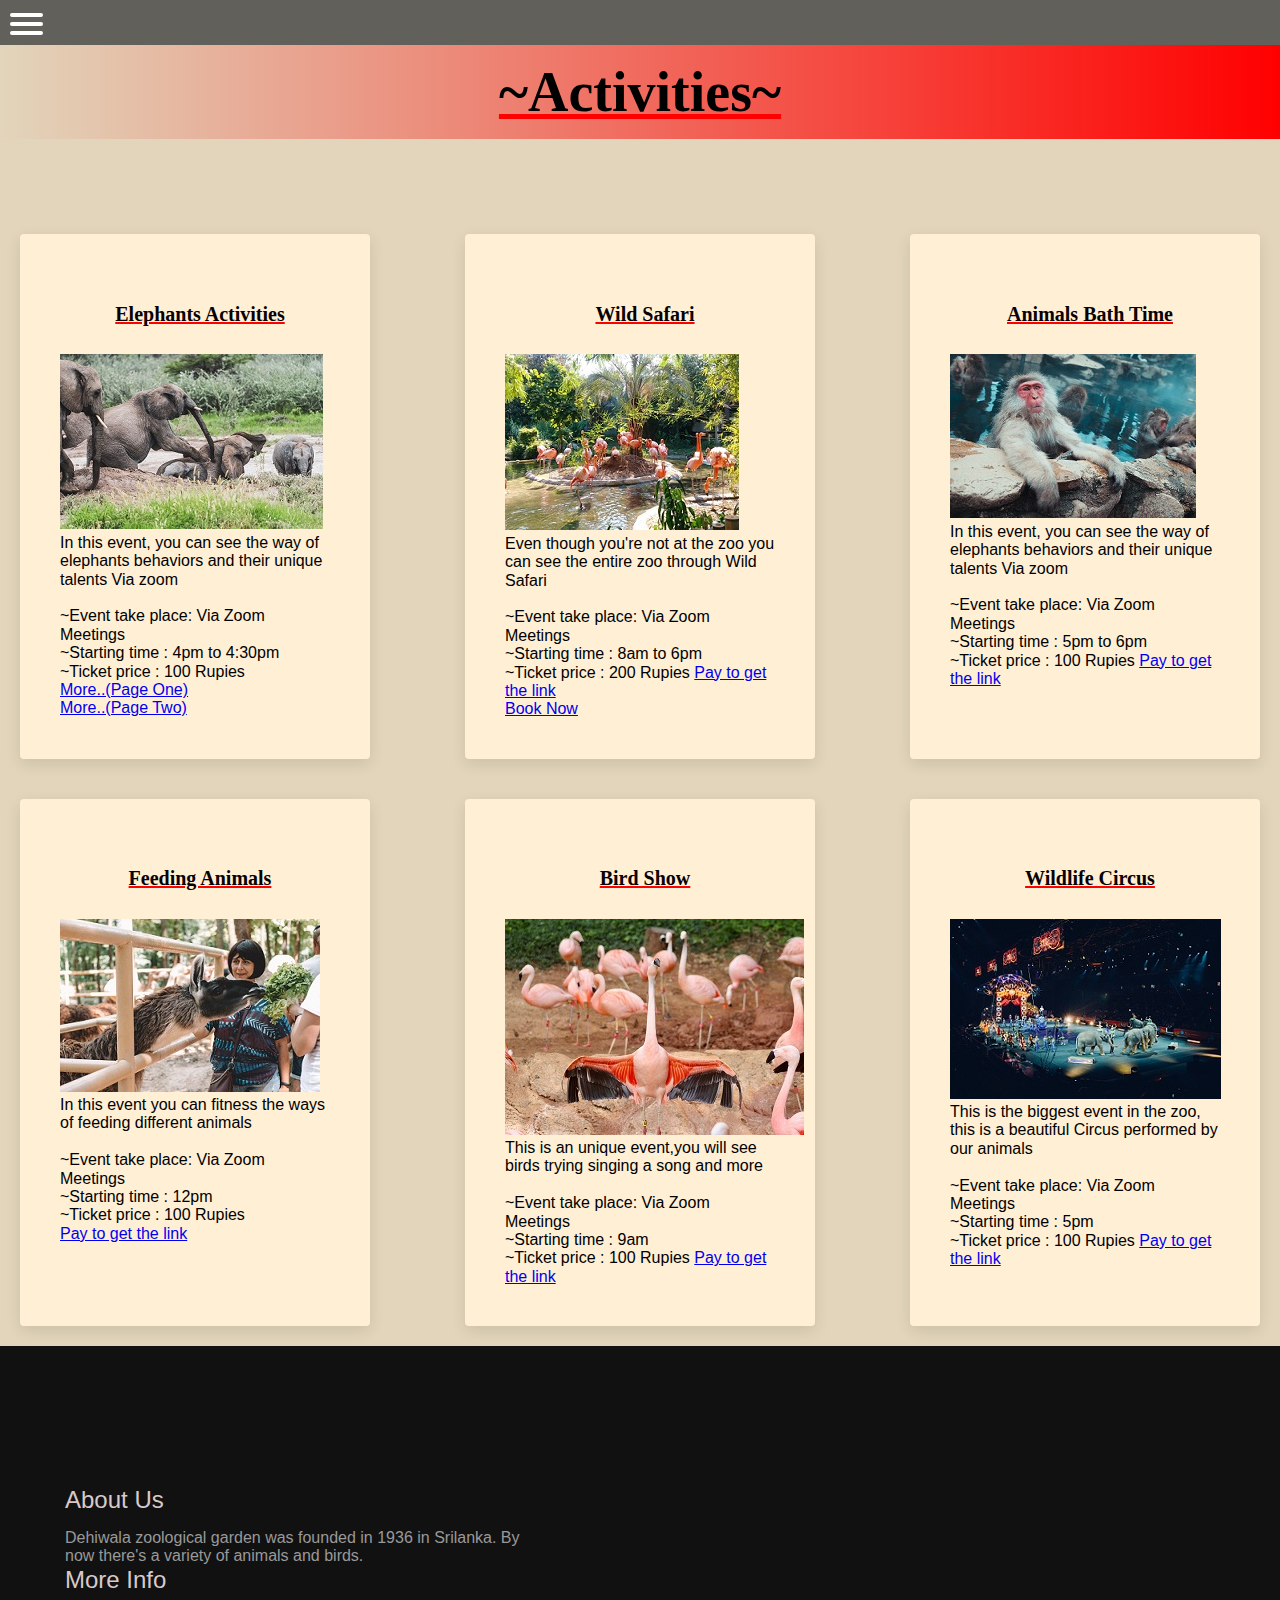
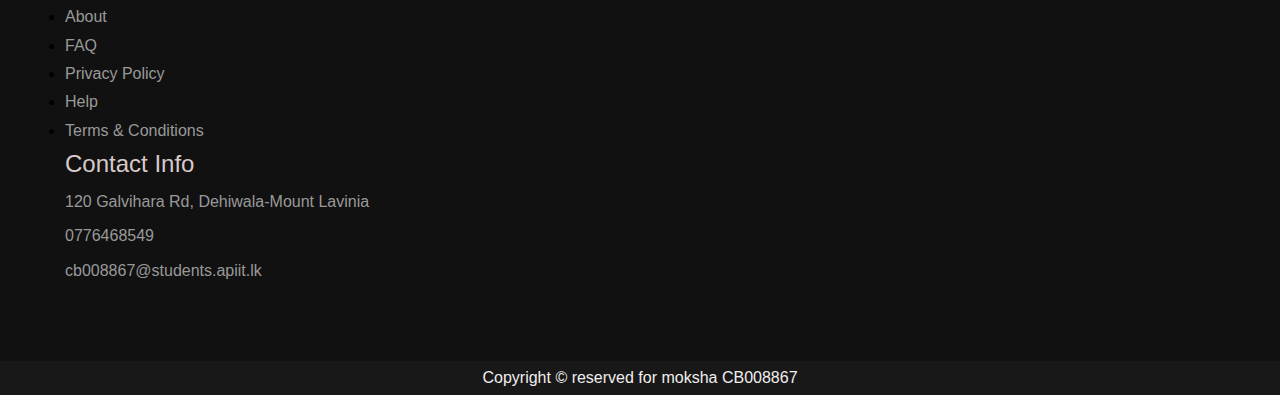
<file: activities.html>
<!DOCTYPE html>
<html lang="en">

<head>
    <meta charset="UTF-8">
    <meta http-equiv="X-UA-Compatible" content="IE=edge">
    <meta name="viewport" content="width=device-width, initial-scale=1.0">
    <title>Activities</title>
    <link rel="stylesheet" href="styles/styles.css">
    <link rel="stylesheet" href="styles/normalize.css">
    <link rel="apple-touch-icon" sizes="180x180" href="images/apple-touch-icon.png">
    <link rel="apple-touch-icon" sizes="180x180" href="images/apple-touch-icon.png">
    <link rel="icon" type="image/png" sizes="32x32" href="images/favicon-32x32.png">
    <link rel="icon" type="image/png" sizes="16x16" href="images/favicon-16x16.png">
    <link rel="manifest" href="images/site.webmanifest">
    <link rel="mask-icon" href="images/safari-pinned-tab.svg" color="#5bbad5">
    <link rel="shortcut icon" href="images/favicon.ico">
    <meta name="msapplication-TileColor" content="#da532c">
    <meta name="msapplication-config" content="images/browserconfig.xml">
    <meta name="theme-color" content="#ffffff">
    
</head>

<body>
    <!--navbar-->
    <nav class="navbarr">
   <!--Desktop View-->
        <div class="navbarr-linkss">
            <ul>
                <li><a href="index.html">Home</a></li>
                <li><a href="typesofanimalsandplants.html">Types of Animals and Plants</a></li>
                <li><a href="activities.html">Activities</a></li>
                <li><a href="purchaseanddonate.html">Purchase and Donate</a></li>
                <li><a href="contact.html">Contact Us</a></li>
             </ul>
        </div>

        <div id="menuToggle">

            <input type="checkbox" />


            <span></span>
            <span></span>
            <span></span>

   <!--Mobile view-->
            <ul id="menu">
                <li><a href="index.html" target="_self">Home</a></li>
                <li> <a href="typesofanimalsandplants.html" target="_self">Types of Animals and Plants</a></li>
                <li><a href="activities.html" target="_self">Activities</a></li>
                <li><a href="purchaseanddonate.html" target="_self">Purchase and Donate</a></li>
                <li><a href="contact.html" target="_self">Contact Us</a></li>

            </ul>
        </div>
    </nav>

         
    <!--content-->
    <!--FlexBoxes-->
    <h4>~Activities~</h4>
    <div class="containerss">
        <div class="boxss">
            <!--Activity name-->
            <div class="iconss">Elephants Activities</div>
            <div class="contentss">
                <!--Activity images-->
                <img src="images/elephant.jpg" alt="Elephants Activities">
                <!--Activity description-->
                <p>In this event, you can see the way of elephants behaviors and their unique talents Via zoom<br>
                    <br>
                    ~Event take place: Via Zoom Meetings<br>
                    ~Starting time : 4pm to 4:30pm<br>
                    ~Ticket price : 100 Rupies
                    <br>
                    <!--2 different styles css pages-->
                    <a href="elephant1.html" target="_self">More..(Page One)</a>
                    <br>
                    <a href="elephant2.html" target="_self">More..(Page Two)</a>
                </p>
            </div>
        </div>
        <div class="boxss">
            <div class="iconss">Wild Safari</div>
            <div class="contentss">
                <img src="images/new2.jpg" alt="Wild Safari">
                <p>Even though you're not at the zoo you can see the entire zoo through Wild Safari<br>
                    <br>
                    ~Event take place: Via Zoom Meetings<br>
                    ~Starting time : 8am to 6pm<br>
                    ~Ticket price : 200 Rupies
                    <a href="#" target="_self">Pay to get the link</a>
                    <!--external source link-->
                    <br>
                    <a href="https://www.wildlifetourssrilanka.com/" target="_self">Book Now</a>
                </p>
            </div>
        </div>
        <div class="boxss">
            <div class="iconss">Animals Bath Time</div>
            <div class="contentss">
                <img src="images/new3.jpg" alt="Animals Bath Time">
                <p>In this event, you can see the way of elephants behaviors and their unique talents Via zoom<br>
                    <br>
                    ~Event take place: Via Zoom Meetings<br>
                    ~Starting time : 5pm to 6pm<br>
                    ~Ticket price : 100 Rupies
                    <a href="#" target="_self">Pay to get the link</a>
                </p>
            </div>
        </div>
        <div class="boxss">
            <div class="iconss">Feeding Animals</div>
            <div class="contentss">
                <img src="images/4.jpg" alt="Feeding Animals">
                <p>In this event you can fitness the ways of feeding different animals<br>
                    <br>
                    ~Event take place: Via Zoom Meetings<br>
                    ~Starting time : 12pm<br>
                    ~Ticket price : 100 Rupies
                    <br>
                    <a href="#" target="_self">Pay to get the link</a>
                </p>
            </div>
        </div>
        <div class="boxss">
            <div class="iconss">Bird Show</div>
            <div class="contentss">
                <img src="images/6.jpg" alt="Bird Show">
                <p>This is an unique event,you will see birds trying singing a song and more<br>
                    <br>
                    ~Event take place: Via Zoom Meetings<br>
                    ~Starting time : 9am<br>
                    ~Ticket price : 100 Rupies
                    <a href="#" target="_self">Pay to get the link</a>
                </p>
            </div>
        </div>
        <div class="boxss">
            <div class="iconss">Wildlife Circus</div>
            <div class="contentss">
                <img src="images/cir.jpg" alt="Wildlife Circus">
                <p>This is the biggest event in the zoo, this is a beautiful Circus performed by our animals<br>
                    <br>
                    ~Event take place: Via Zoom Meetings<br>
                    ~Starting time : 5pm<br>
                    ~Ticket price : 100 Rupies
                    <a href="#" target="_self">Pay to get the link</a>
                </p>
            </div>
        </div>
        </div>
        <!--Footer-->
        <footer>
            <div class="container">
                <div class="sec aboutus">
                    <h2>About Us</h2>
                    <P>Dehiwala zoological garden was founded in 1936 in Srilanka. By now there's a variety of animals
                        and birds.
                    </P>
                </div>
                <div class="sec quicklinks">
                    <h2>More Info</h2>
                    <ul>
                        <li><a href="#">About</a></li>
                        <li><a href="#">FAQ</a></li>
                        <li><a href="#">Privacy Policy</a></li>
                        <li><a href="#">Help</a></li>
                        <li><a href="#">Terms & Conditions</a></li>
                    </ul>
                </div>
                <div class="sec contact">
                    <h2> Contact Info</h2>
                    <ul class="info">
                        <li>
                            <span></span>
                            <span>120 Galvihara Rd, Dehiwala-Mount Lavinia</span>
                        </li>
                        <li>
                            <span></span>
                            <span>0776468549</span>
                        </li>
                        <li>
                            <span></span>
                            <p><a href="mailto:dvmoksha7@gail.com">cb008867@students.apiit.lk</a>
                            </p>
                        </li>
                    </ul>
                </div>
            </div>
        </footer>
        <!--Copy Rights-->
        <div class="copyrightText">
            <p>Copyright © reserved for moksha CB008867 </p>
        </div>
</body>
</html>
</file>
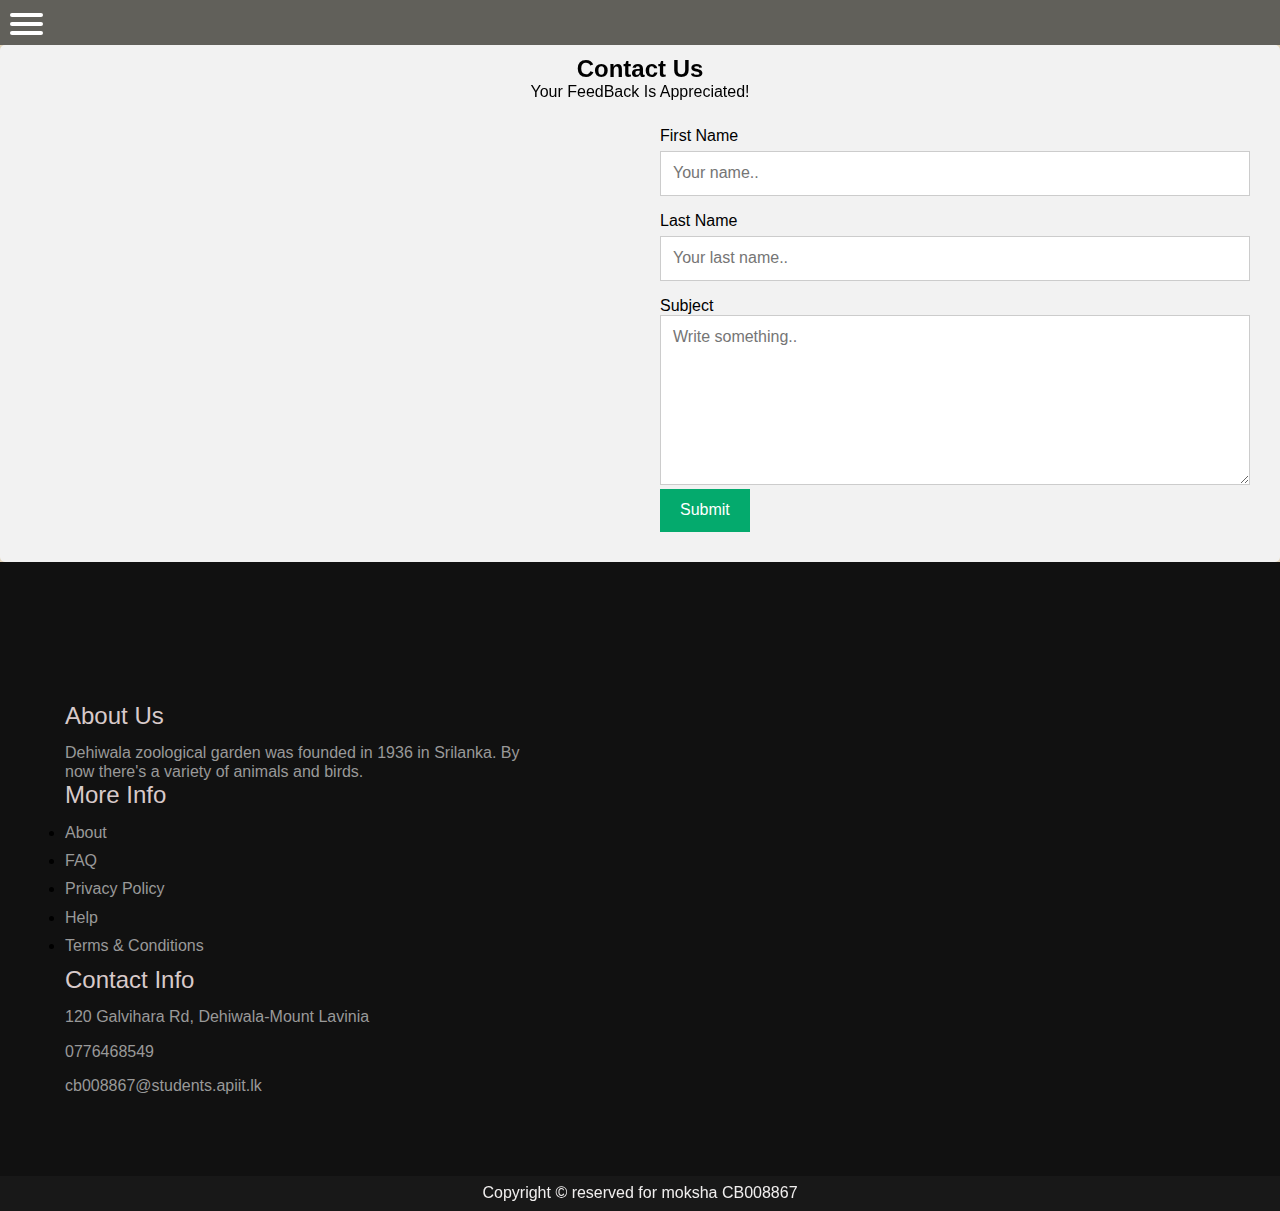
<file: contact.html>
<!DOCTYPE html>
<html lang="en">

<head>
    <meta charset="UTF-8">
    <meta http-equiv="X-UA-Compatible" content="IE=edge">
    <meta name="viewport" content="width=device-width, initial-scale=1.0">
    <title>Contact</title>
    <link rel="stylesheet" href="styles/styles.css">
    <link rel="stylesheet" href="styles/normalize.css">
    <link rel="apple-touch-icon" sizes="180x180" href="images/apple-touch-icon.png">
    <link rel="apple-touch-icon" sizes="180x180" href="images/apple-touch-icon.png">
    <link rel="icon" type="image/png" sizes="32x32" href="images/favicon-32x32.png">
    <link rel="icon" type="image/png" sizes="16x16" href="images/favicon-16x16.png">
    <link rel="manifest" href="images/site.webmanifest">
    <link rel="mask-icon" href="images/safari-pinned-tab.svg" color="#5bbad5">
    <link rel="shortcut icon" href="images/favicon.ico">
    <meta name="msapplication-TileColor" content="#da532c">
    <meta name="msapplication-config" content="images/browserconfig.xml">
    <meta name="theme-color" content="#ffffff">
    
</head>

<body>
    <!--navbar-->
    <nav class="navbarr">
   <!--Desktop View-->
        <div class="navbarr-linkss">
            <ul>
                <li><a href="index.html">Home</a></li>
                <li><a href="typesofanimalsandplants.html">Types of Animals and Plants</a></li>
                <li><a href="activities.html">Activities</a></li>
                <li><a href="purchaseanddonate.html">Purchase and Donate</a></li>
                <li><a href="contact.html">Contact Us</a></li>
             </ul>
        </div>

        <div id="menuToggle">

            <input type="checkbox" />


            <span></span>
            <span></span>
            <span></span>

   <!--Mobile view-->
            <ul id="menu">
                <li><a href="index.html" target="_self">Home</a></li>
                <li> <a href="typesofanimalsandplants.html" target="_self">Types of Animals and Plants</a></li>
                <li><a href="activities.html" target="_self">Activities</a></li>
                <li><a href="purchaseanddonate.html" target="_self">Purchase and Donate</a></li>
                <li><a href="contact.html" target="_self">Contact Us</a></li>

            </ul>
        </div>
    </nav>
  
  <!--flex box-->

  <div class="container1">
    <div style="text-align:center">
      <h2>Contact Us</h2>
      <p>Your FeedBack Is Appreciated!</p>
    </div>
    <div class="row">
      <div class="column">
          <!--map-->
        <iframe
          src="https://www.google.com/maps/embed?pb=!1m18!1m12!1m3!1d3961.2801566208823!2d79.87221381426755!3d6.856986421100148!2m3!1f0!2f0!3f0!3m2!1i1024!2i768!4f13.1!3m3!1m2!1s0x3ae25baace050325%3A0xfd90f5bffd93f59f!2sDehiwala%20Zoological%20Garden!5e0!3m2!1sen!2slk!4v1620302401721!5m2!1sen!2slk"
          width="100%" height="auto" style="border:0;" allowfullscreen="" loading="lazy"></iframe>
      </div>
        <!--inoxes-->
      <div class="column">
        <form action="/action_page.php">
          <label for="fname">First Name</label>
          <input type="text" id="fname" name="firstname" placeholder="Your name..">
          <label for="lname">Last Name</label>
          <input type="text" id="lname" name="lastname" placeholder="Your last name..">
          <label for="subject">Subject</label>
          <textarea id="subject" name="subject" placeholder="Write something.." style="height:170px"></textarea>
          <input type="submit" value="Submit">
        </form>
      </div>
    </div>
  </div>

  <!--Footer-->
<footer>
  <div class="container">
    <div class="sec aboutus">
      <h2>About Us</h2>
      <P>Dehiwala zoological garden was founded in 1936 in Srilanka. By now there's a variety of animals and birds.
      </P>
    </div>
    <div class="sec quicklinks">
      <h2>More Info</h2>
      <ul>
        <li><a href="#">About</a></li>
        <li><a href="#">FAQ</a></li>
        <li><a href="#">Privacy Policy</a></li>
        <li><a href="#">Help</a></li>
        <li><a href="#">Terms & Conditions</a></li>
      </ul>
    </div>
    <div class="sec contact">
      <h2> Contact Info</h2>
      <ul class="info">
        <li>
          <span></span>
          <span>120 Galvihara Rd, Dehiwala-Mount Lavinia</span>
        </li>
        <li>
          <span></span>
          <span>0776468549</span>
        </li>
        <li>
          <span></span>
          <p><a href="mailto:dvmoksha7@gail.com">cb008867@students.apiit.lk</a>
          </p>
        </li>
      </ul>
    </div>
  </div>
</footer>
  <!--copyright-->
<div class="copyrightText">
  <p>Copyright © reserved for moksha CB008867</p>
</div>
</body>
</html>
</file>
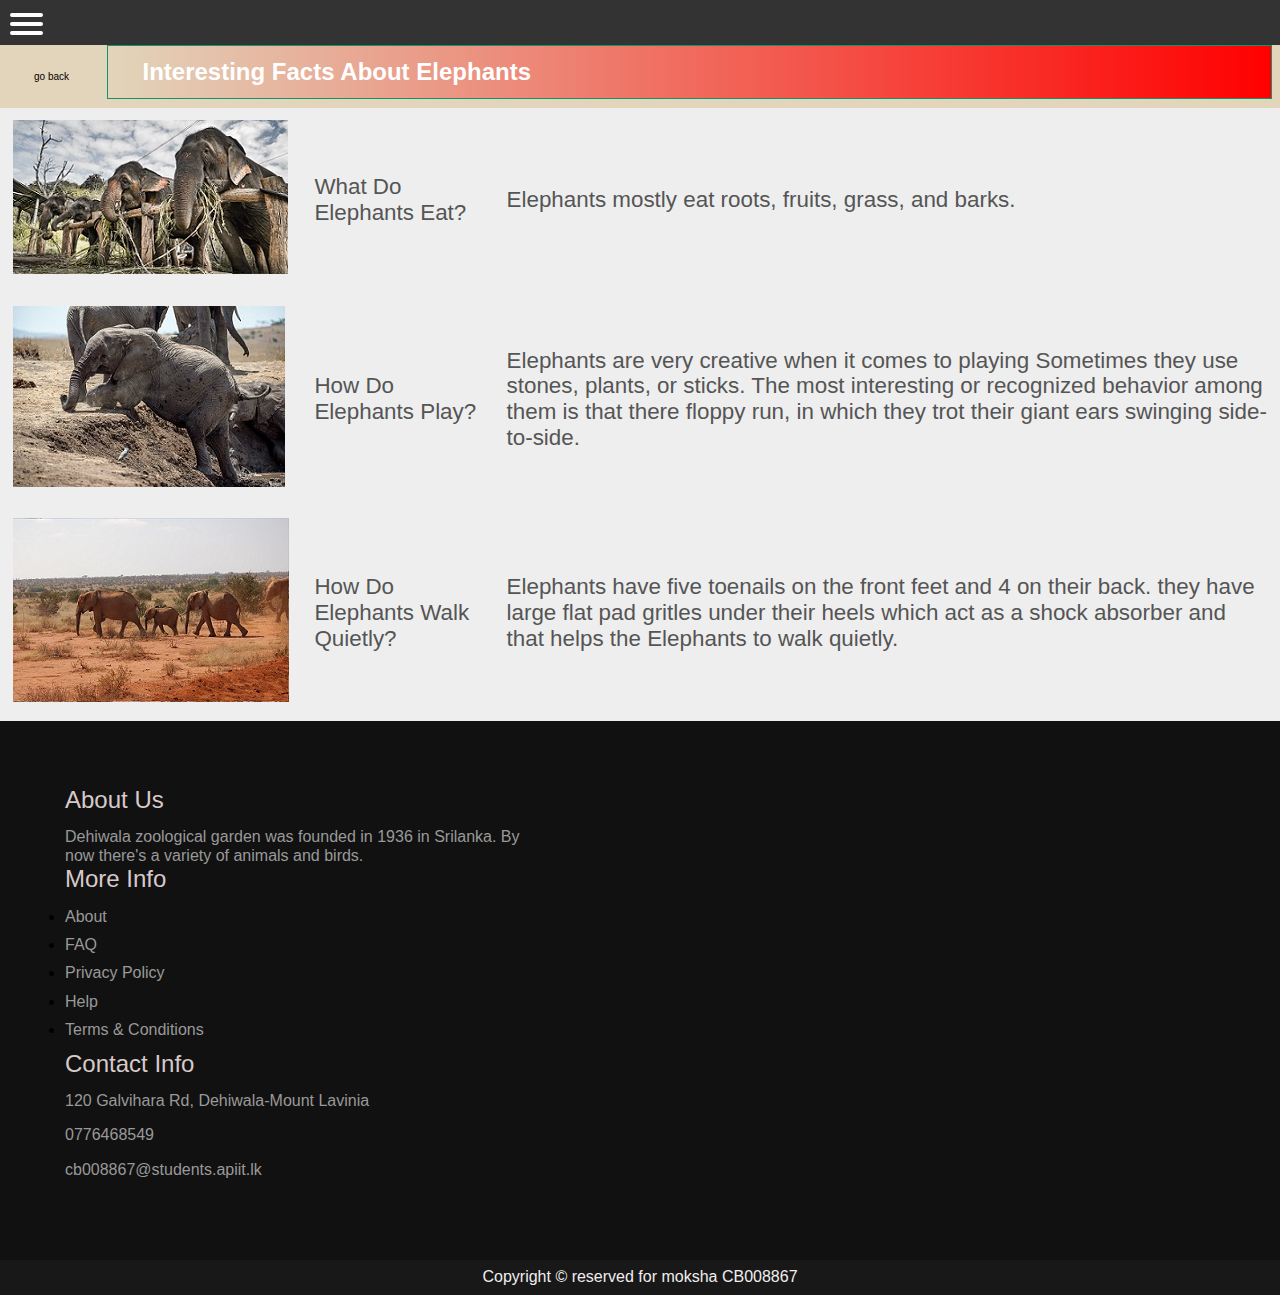
<file: elephant1.html>
<!DOCTYPE html>
<html lang="en">

<head>
  <meta name="viewport" content="width=device-width, initial-scale=1.0">
  <link rel="stylesheet" href="styles/elephant1.css">
  <link rel="stylesheet" href="styles/normalize.css">
  <title>Elephants1</title>
  <link rel="apple-touch-icon" sizes="180x180" href="images/apple-touch-icon.png">
    <link rel="apple-touch-icon" sizes="180x180" href="images/apple-touch-icon.png">
    <link rel="icon" type="image/png" sizes="32x32" href="images/favicon-32x32.png">
    <link rel="icon" type="image/png" sizes="16x16" href="images/favicon-16x16.png">
    <link rel="manifest" href="images/site.webmanifest">
    <link rel="mask-icon" href="images/safari-pinned-tab.svg" color="#5bbad5">
    <link rel="shortcut icon" href="images/favicon.ico">
    <meta name="msapplication-TileColor" content="#da532c">
    <meta name="msapplication-config" content="images/browserconfig.xml">
    <meta name="theme-color" content="#ffffff">
  

</head>
<body>
  <!--nav bar-->
  <nav class="navbar">

    <div class="navbar-links">
      <ul>
        <li><a href="index.html" target="_self">Home</a></li>
        <li> <a href="typesofanimalsandplants.html" target="_self">Types of Animals and Plants</a></li>
        <li><a href="activities.html" target="_self">Activities</a></li>
        <li><a href="purchaseanddonate.html" target="_self">Purchase and Donate</a></li>
        <li><a href="contact.html" target="_self">Contact Us</a></li>
      </ul>
    </div>

    <div id="menuToggle">

      <input type="checkbox" />


      <span></span>
      <span></span>
      <span></span>


      <ul id="menu">
        <li><a href="index.html" target="_self">Home</a></li>
        <li> <a href="typesofanimalsandplants.html" target="_self">Types of Animals and Plants</a></li>
        <li><a href="activities.html" target="_self">Activities</a></li>
        <li><a href="purchaseanddonate.html" target="_self">Purchase and Donate</a></li>
        <li><a href="contact.html" target="_self">Contact Us</a></li>
      </ul>
    </div>
  </nav>


    <!--heading-->
    <a href="activities.html" class="go-back">go back</a>
    <h2 class="heading">Interesting Facts About Elephants </h2>

  <!--body content-->
  <table>
      <thead>
      </thead>
      <tbody>
      <tr>
          <td><img src="images/ac1.jpg" alt="elephant pic 1"></td>
          <td>What Do Elephants Eat? </td>
          <td>Elephants mostly eat roots, fruits, grass, and barks.
          </td>
      </tr>
      <tr>
          <td><img src="images/ac2.jpg" alt="elephant pic 2"></td>
          <td>How Do Elephants Play?</td>
          <td>Elephants are very creative when it comes to playing
            Sometimes they use stones, plants, or sticks. The most interesting or recognized 
            behavior among them is that there floppy run, in which they trot their giant ears swinging side-to-side.</td>
      </tr>
      <tr>
          <td><img src="images/ac3.jpg" alt="elephant pic 3"></td>
          <td>How Do Elephants Walk Quietly? </td>
          <td> Elephants have five toenails on the front feet and 4 on their back.
            they have large flat pad gritles under their heels which act as a shock absorber and that helps the 
            Elephants to walk quietly.</td>
      </tr>
      </tbody>
    </table>

  <!--footer-->
  <footer>
      <div class="container">
          <div class="sec aboutus">
              <h2>About Us</h2>
              <P>Dehiwala zoological garden was founded in 1936 in Srilanka. By now there's a variety of animals
                  and birds.
              </P>
          </div>
          <div class="sec quicklinks">
              <h2>More Info</h2>
              <ul>
                  <li><a href="#">About</a></li>
                  <li><a href="#">FAQ</a></li>
                  <li><a href="#">Privacy Policy</a></li>
                  <li><a href="#">Help</a></li>
                  <li><a href="#">Terms & Conditions</a></li>
              </ul>
          </div>
          <div class="sec contact">
              <h2> Contact Info</h2>
              <ul class="info">
                  <li>
                      <span></span>
                      <span>120 Galvihara Rd, Dehiwala-Mount Lavinia</span>
                  </li>
                  <li>
                      <span></span>
                      <span>0776468549</span>
                  </li>
                  <li>
                      <span></span>
                      <p><a href="mailto:dvmoksha7@gail.com">cb008867@students.apiit.lk</a>
                      </p>
                  </li>
              </ul>
          </div>
      </div>
  </footer>
  <div class="copyrightText">
      <p>Copyright © reserved for moksha CB008867 </p>
  </div>
</body>
</html>
</file>
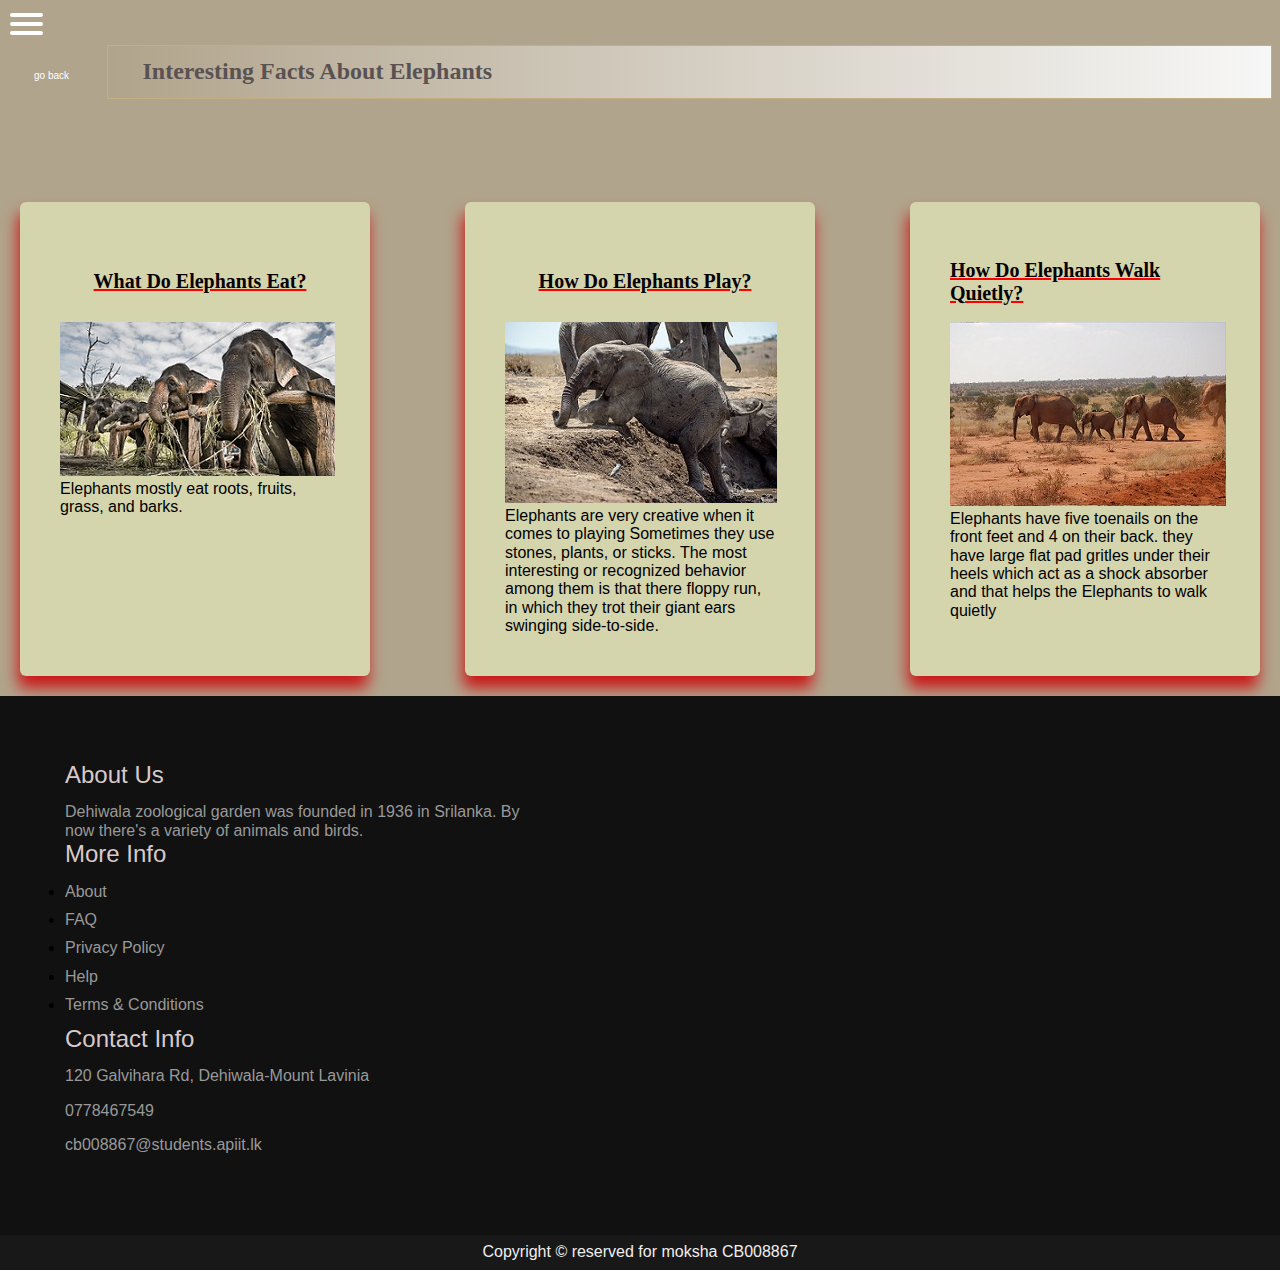
<file: elephant2.html>
<!DOCTYPE html>
<html lang="en">
<head>
  <meta name="viewport" content="width=device-width, initial-scale=1.0">
  <link rel="stylesheet" href="styles/elephant2.css">
  <link rel="stylesheet" href="styles/normalize.css">
  <title>Elephants2</title>
  <link rel="apple-touch-icon" sizes="180x180" href="images/apple-touch-icon.png">
    <link rel="apple-touch-icon" sizes="180x180" href="images/apple-touch-icon.png">
    <link rel="icon" type="image/png" sizes="32x32" href="images/favicon-32x32.png">
    <link rel="icon" type="image/png" sizes="16x16" href="images/favicon-16x16.png">
    <link rel="manifest" href="images/site.webmanifest">
    <link rel="mask-icon" href="images/safari-pinned-tab.svg" color="#5bbad5">
    <link rel="shortcut icon" href="images/favicon.ico">
    <meta name="msapplication-TileColor" content="#da532c">
    <meta name="msapplication-config" content="images/browserconfig.xml">
    <meta name="theme-color" content="#ffffff">
  
</head>
<body>
    <!--navbar-->
  <nav class="navbarcss2">
    <div class="navbarcss2-links">
      <ul>
        <li><a href="index.html" target="_self">Home</a></li>
        <li> <a href="typesofanimalsandplants.html" target="_self">Types of Animals and Plants</a></li>
        <li><a href="activities.html" target="_self">Activities</a></li>
        <li><a href="purchaseanddonate.html" target="_self">Purchase and Donate</a></li>
        <li><a href="contact.html" target="_self">Contact Us</a></li>
      </ul>
    </div>
    <div id="menuToggle">
        
      <input type="checkbox"/>
      <span></span>
      <span></span>
      <span></span>

      <ul id="menu">
        <li><a href="index.html" target="_self">Home</a></li>
        <li> <a href="typesofanimalsandplants.html" target="_self">Types of Animals and Plants</a></li>
        <li><a href="activities.html" target="_self">Activities</a></li>
        <li><a href="purchaseanddonate.html" target="_self">Purchase and Donate</a></li>
        <li><a href="contact.html" target="_self">Contact Us</a></li>
      </ul>
    </div>
  </nav>

  <!--heading-->
  <a href="activities.html" class="go-back">go back</a>
  <h2 class="heading">Interesting Facts About Elephants</h2>
<!--flexx boxes-->
<div class="containershome">
    <div class="boxshome">
        <div class="iconshome">What Do Elephants Eat?</div>
        <div class="contents">
            <img src="images/ac1.jpg" alt="elephant pic 1">
            <p>Elephants mostly eat roots, fruits, grass, and barks.
                <br>
            </p>
        </div>
    </div>
    <div class="boxshome">
        <div class="iconshome">How Do Elephants Play?</div>
        <div class="contentshome">
            <img src="images/ac2.jpg" alt="elephant pic 2">
            <p>
                Elephants are very creative when it comes to playing
                Sometimes they use stones, plants, or sticks. The most interesting or recognized 
                behavior among them is that there floppy run, in which they trot their giant ears swinging side-to-side.           </p>
        </div>
    </div>
    <div class="boxshome">
        <div class="iconshome"> How Do Elephants Walk Quietly?</div>
        <div class="contentshome">
            <img src="images/ac3.jpg" alt="elephant pic 3">
            <p>
                Elephants have five toenails on the front feet and 4 on their back.
          they have large flat pad gritles under their heels which act as a shock absorber and that helps the 
          Elephants to walk quietly
            </p>
        </div>
    </div>
    </div>

<!--footer-->
<footer>
    <div class="container">
        <div class="sec aboutus">
            <h2>About Us</h2>
            <P>Dehiwala zoological garden was founded in 1936 in Srilanka. By now there's a variety of animals
                and birds.
            </P>
        </div>
        <div class="sec quicklinks">
            <h2>More Info</h2>
            <ul>
                <li><a href="#">About</a></li>
                <li><a href="#">FAQ</a></li>
                <li><a href="#">Privacy Policy</a></li>
                <li><a href="#">Help</a></li>
                <li><a href="#">Terms & Conditions</a></li>
            </ul>
        </div>
        <div class="sec contact">
            <h2> Contact Info</h2>
            <ul class="info">
                <li>
                    <span></span>
                    <span>120 Galvihara Rd, Dehiwala-Mount Lavinia</span>
                </li>
                <li>
                    <span></span>
                    <span>0778467549</span>
                </li>
                <li>
                    <span></span>
                    <p><a href="mailto:dvmoksha7@gail.com">cb008867@students.apiit.lk</a>
                    </p>
                </li>
            </ul>
        </div>
    </div>
</footer>
<div class="copyrightText">
    <p>Copyright © reserved for moksha CB008867</p>
</div>
</body>
</html>
</file>
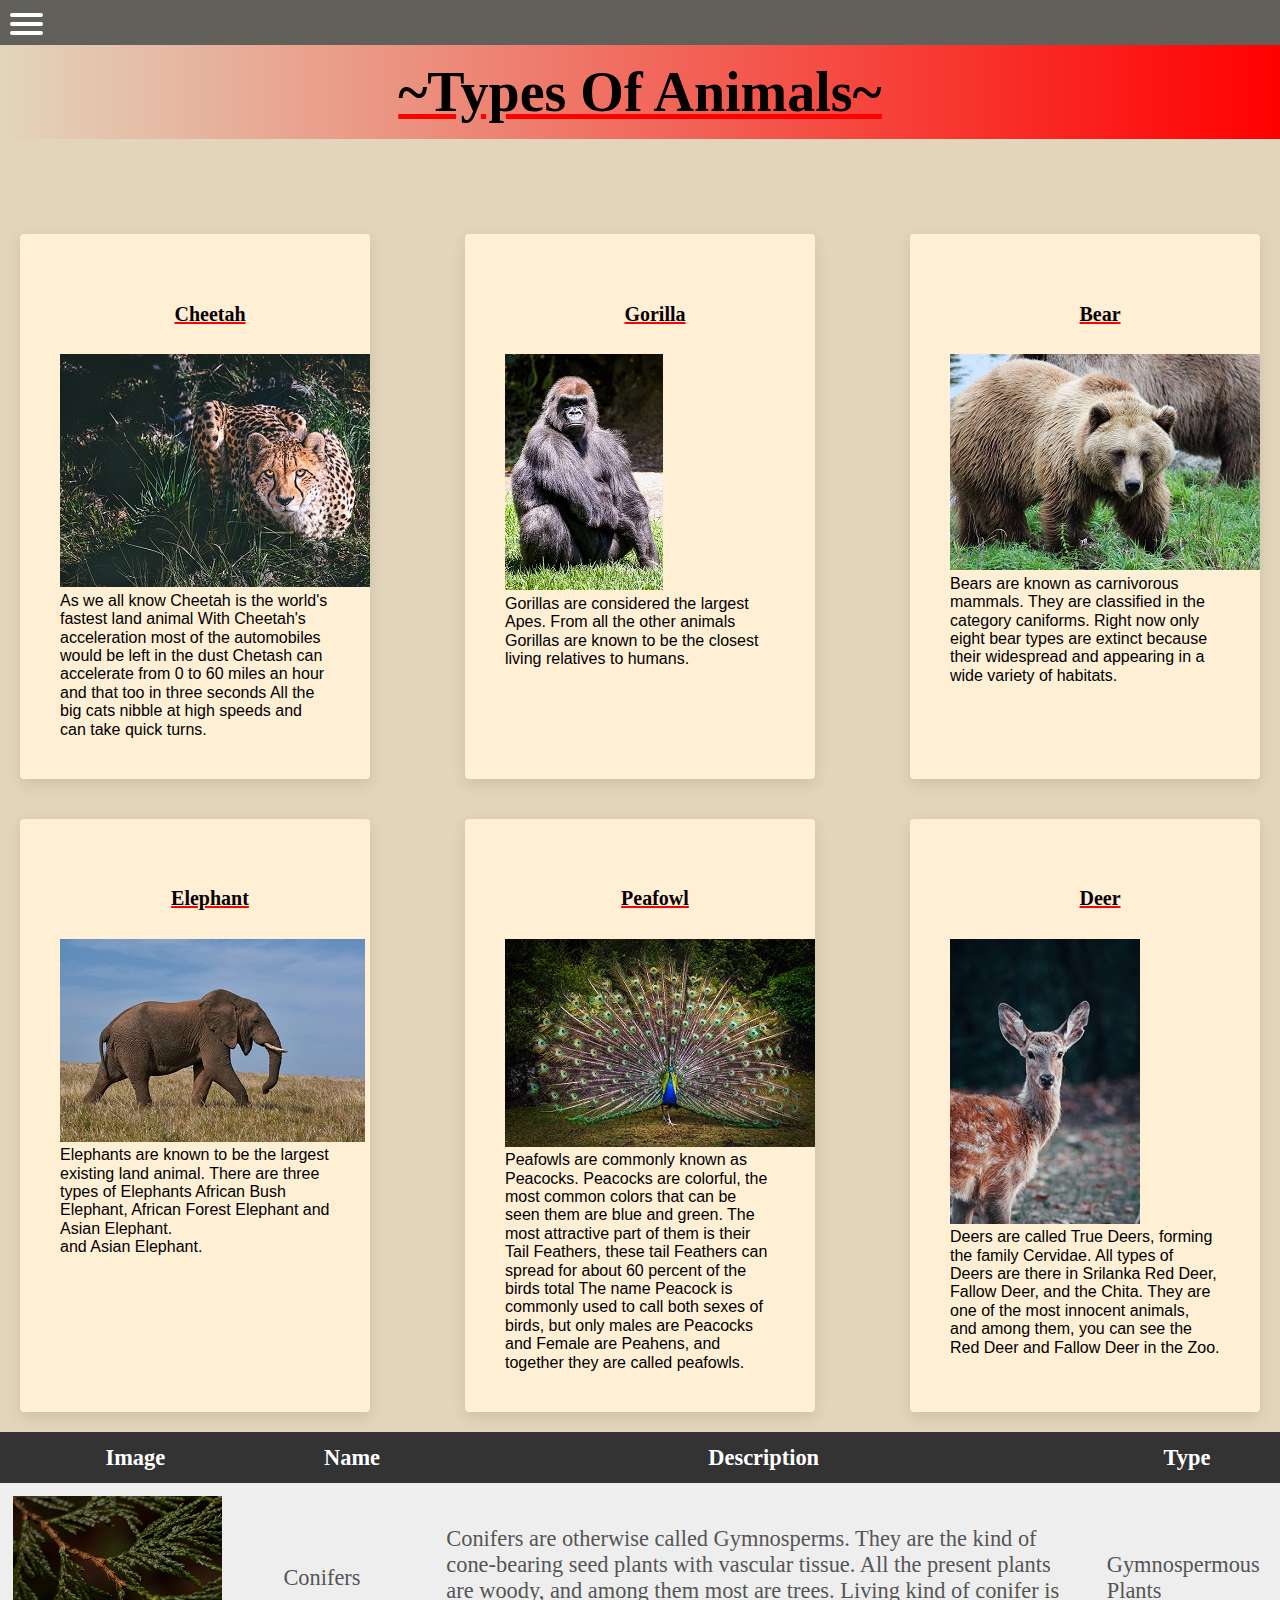
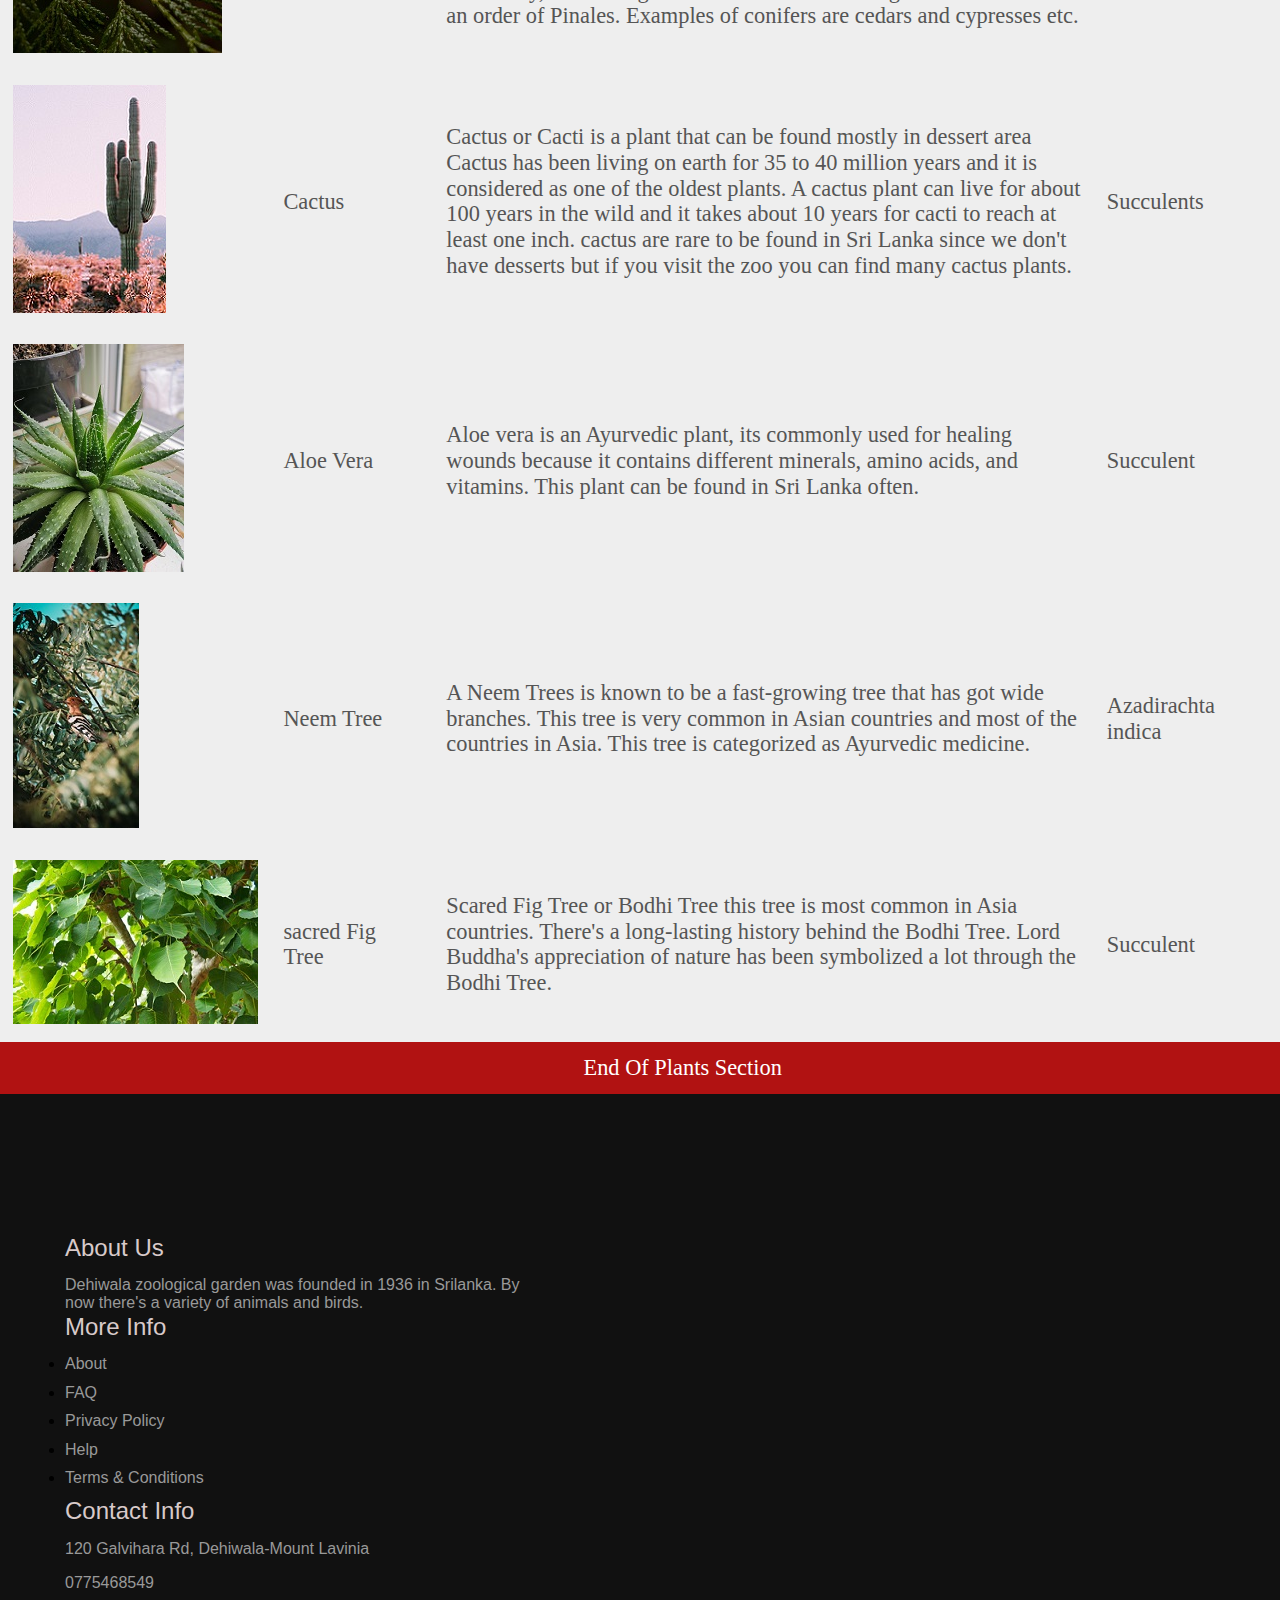
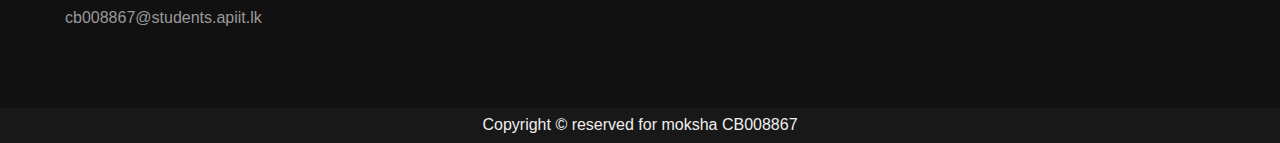
<file: typesofanimalsandplants.html>
<!DOCTYPE html>
<html lang="en">

<head>
    <meta charset="UTF-8">
    <meta http-equiv="X-UA-Compatible" content="IE=edge">
    <meta name="viewport" content="width=device-width, initial-scale=1.0">
    <title>Animals And Plants</title>
    <link rel="stylesheet" href="styles/styles.css">
    <link rel="stylesheet" href="styles/normalize.css">
    <link rel="apple-touch-icon" sizes="180x180" href="images/apple-touch-icon.png">
    <link rel="apple-touch-icon" sizes="180x180" href="images/apple-touch-icon.png">
    <link rel="icon" type="image/png" sizes="32x32" href="images/favicon-32x32.png">
    <link rel="icon" type="image/png" sizes="16x16" href="images/favicon-16x16.png">
    <link rel="manifest" href="images/site.webmanifest">
    <link rel="mask-icon" href="images/safari-pinned-tab.svg" color="#5bbad5">
    <link rel="shortcut icon" href="images/favicon.ico">
    <meta name="msapplication-TileColor" content="#da532c">
    <meta name="msapplication-config" content="images/browserconfig.xml">
    <meta name="theme-color" content="#ffffff">
</head>


<body>
    <!--navbar-->
    <nav class="navbarr">
   <!--Desktop View-->
        <div class="navbarr-linkss">
            <ul>
                <li><a href="index.html">Home</a></li>
                <li><a href="typesofanimalsandplants.html">Types of Animals and Plants</a></li>
                <li><a href="activities.html">Activities</a></li>
                <li><a href="purchaseanddonate.html">Purchase and Donate</a></li>
                <li><a href="contact.html">Contact Us</a></li>
             </ul>
        </div>

        <div id="menuToggle">

            <input type="checkbox" />


            <span></span>
            <span></span>
            <span></span>

   <!--Mobile view-->
            <ul id="menu">
                <li><a href="index.html" target="_self">Home</a></li>
                <li> <a href="typesofanimalsandplants.html" target="_self">Types of Animals and Plants</a></li>
                <li><a href="activities.html" target="_self">Activities</a></li>
                <li><a href="purchaseanddonate.html" target="_self">Purchase and Donate</a></li>
                <li><a href="contact.html" target="_self">Contact Us</a></li>

            </ul>
        </div>
    </nav>

      <!--content-->
    <!--FlexBoxes-->
    <h4>~Types Of Animals~</h4>
    <div class="container">
        <div class="box">
            <div class="icon">Cheetah</div>
            <div class="content">
                <img src="images/cheee2.jpg" alt="Cheetah">
                <p>
                    As we all know Cheetah is the world's fastest land animal With Cheetah's acceleration 
                    most of the automobiles would be left in the dust Chetash can accelerate from 0 to 60 miles an hour
                     and that too in three seconds All the big cats nibble at high speeds and can take quick turns.
                </p>
            </div>
        </div>
        <div class="box">
            <div class="icon">Gorilla</div>
            <div class="content">
                <img src="images/g.jpg" alt="Gorilla">
                <p>Gorillas are considered the largest Apes.
                    From all the other animals Gorillas are known to be the closest living relatives to humans.</p>
            </div>
        </div>
        <div class="box">
            <div class="icon">Bear</div>
            <div class="content">
                <img src="images/tobias-markmeyer-TIGY8Ble2cY-unsplash.jpg" alt="Bear">
                <p>Bears are known as carnivorous mammals. They are classified in the category caniforms.
                    Right now only eight bear types are extinct because their widespread and appearing in a wide variety of habitats.</p>
            </div>
        </div>
        <div class="box">
            <div class="icon">Elephant</div>
            <div class="content">
                <img src="images/ele.jpg" alt="Elephant">
                <p>Elephants are known to be the largest existing land animal.
                    There are three types of Elephants African Bush Elephant,
                    African Forest Elephant
                    and Asian Elephant.<br>
        and Asian Elephant.</p>
            </div>
        </div>
        <div class="box">
            <div class="icon">Peafowl</div>
            <div class="content">
                <img src="images/paul-carmona-hbWHAmdzLBg-unsplash.jpg" alt="peafowl">
                <p>Peafowls are commonly known as Peacocks. Peacocks are colorful, the most common colors that can be seen
                    them are blue and green. The most attractive part of them is their Tail Feathers, these tail Feathers can
                     spread for about 60 percent of the birds total The name Peacock is commonly used to call both sexes of 
                     birds, but only males are Peacocks and Female are Peahens, and together they are called peafowls. 
                   
                </p>
            </div>
        </div>
        <div class="box">
            <div class="icon">Deer</div>
            <div class="content">
                <img src="images/deer.jpg" alt="deer">
                <p>Deers are called True Deers, forming the family Cervidae. All types of Deers are there in Srilanka
                     Red Deer, Fallow Deer, and the Chita. They are one of the most innocent animals, and among them,
                      you can see the Red Deer and Fallow Deer in the Zoo.
                </p>
            </div>
        </div>
    </div>
    <!--table-->
    <table>
        <thead>
            <!--columns-->
         <tr>
            <th>Image</th>
            <th>Name</th>
            <th>Description</th>
            <th>Type</th>
         </tr>
        </thead>
        <tbody>
            <!--rows-->
         <tr>
            <td><img src="images/p1.jpg" alt="conifers"></td>
            <td>Conifers</td>
            <td>Conifers are otherwise called Gymnosperms. They are the kind of cone-bearing seed plants with vascular 
                tissue. All the present plants are woody, and among them most are trees. Living kind of conifer is an 
                    order of Pinales. Examples of conifers are cedars and cypresses etc.
            </td>
            <td>Gymnospermous Plants</td>
         </tr>
         <tr>
            <td><img src="images/p2.jpg" alt="cactus"></td>
            <td>Cactus</td>
            <td>Cactus or Cacti is a plant that can be found mostly in dessert area Cactus has been living on earth for 35 to 40 million years 
                and it is considered as one of the oldest plants. A cactus plant can live for about 100 years in the wild 
                and it takes about 10 years for cacti to reach at least one inch. cactus are rare to be found in Sri Lanka since
                 we don't have desserts but if you visit the zoo you can find many cactus plants.</td>
            <td>Succulents</td>
         </tr>
         <tr>
            <td><img src="images/aloe.jpg" alt="aloe vera"></td>
            <td>Aloe Vera</td>
            <td>Aloe vera is an Ayurvedic plant, its commonly used for healing wounds because it contains different minerals, amino acids, 
                and vitamins. This plant can be found in Sri Lanka often.</td>
            <td>Succulent</td>
         </tr>
         <tr>
            <td><img src="images/neem.jpg" alt="neem tree"></td>
            <td>Neem Tree</td>
            <td>A Neem Trees is known to be a fast-growing tree that has got wide branches. 
                This tree is very common in Asian countries and most of the countries in Asia.
                 This tree is categorized as Ayurvedic medicine.
            </td>
            <td>Azadirachta indica</td>
        </tr>
        <tr>
            <td><img src="images/boo.jpg" alt="sacred fig tree"></td>
            <td>sacred Fig Tree</td>
            <td>Scared Fig Tree or Bodhi Tree this tree is most common in Asia countries. There's a long-lasting 
                history behind the Bodhi Tree. Lord Buddha's appreciation of nature has been symbolized a lot through
                 the Bodhi Tree.
            </td>
            <td>Succulent</td>
        </tr>
        </tbody>
        <tfoot>
            <tr>
              <td></td>
              <td></td>
              <td>End Of Plants Section</td>
              <td></td>
            </tr>
        </tfoot>
       </table>

<!--footer area-->

    <footer>
        <div class="container">
            <div class="sec aboutus">
                <h2>About Us</h2>
                <P>Dehiwala zoological garden was founded in 1936 in Srilanka. By now there's a variety of animals and
                    birds.
                </P>
            </div>
            <div class="sec quicklinks">
                <h2>More Info</h2>
                <ul>
                    <li><a href="#">About</a></li>
                    <li><a href="#">FAQ</a></li>
                    <li><a href="#">Privacy Policy</a></li>
                    <li><a href="#">Help</a></li>
                    <li><a href="#">Terms & Conditions</a></li>
                </ul>
            </div>
            <div class="sec contact">
                <h2> Contact Info</h2>
                <ul class="info">
                    <li>
                        <span></span>
                        <span>120 Galvihara Rd, Dehiwala-Mount Lavinia</span>
                    </li>
                    <li>
                        <span></span>
                        <span>0775468549</span>
                    </li>
                    <li>
                        <span></span>
                        <p><a href="mailto:dvmoksha7@gail.com">cb008867@students.apiit.lk</a>
                        </p>
                    </li>
                </ul>
            </div>
        </div>
    </footer>
      <!--copyright-->
    <div class="copyrightText">
        <p>Copyright © reserved for moksha CB008867 </p>
    </div>
</body>
</html>
</file>
<file: styles/styles.css>
* {
  margin: 0;
  padding: 0;
  box-sizing: border-box;
  font-family: "poppins", sans-serif;
}
body {
  background-color: #e2d5bb;
}
/*home page*/
/*home page NavBar*/
.navbarr {
  position: sticky;
  top: 0;
  right: 0;
  left: 0;
  z-index: 4;
}
.navbarr {
  font-family: Raleway;
  display: flex;
  justify-content: space-between;
  align-items: center;
  background-color: rgb(97, 96, 90);
  color: white;
  height: 45px;
}

.navbarr-linkss ul {
  margin: 0;
  padding: 0;
  display: flex;
  font-size: 14px;
  margin-left: 750px;
  margin-top: 6px;
}
.navbarr-linkss li {
  list-style: none;
}
.navbarr-linkss li a {
  text-decoration: none;
  color: white;
  padding: 8px;
  display: block;
}
.navbarr-linkss li:hover {
  background-color: rgb(197, 139, 139);
}
.toggle-button {
  position: sticky;
  top: 0.75rem;
  right: 1rem;
  display: none;
  flex-direction: column;
  justify-content: space-between;
  width: 30px;
  height: 21px;
}
.toggle-button .bar {
  height: 3px;
  width: 100%;
  background-color: white;
  border-radius: 10px;
}
#menuToggle {
  display: none;
}
@media (max-width: 1302px) {
  .navbarr-linkss {
    display: none;
    width: 100%;
  }
  .navbarr-linkss ul {
    width: 100%;
    flex-direction: column;
  }
  .navbarr-linkss ul li {
    text-align: center;
  }
  .navbarr-linkss ul li a {
    padding: 0.5rem 1rem;
  }
  .navbarr-linkss.active {
    display: flex;
  }
  #menuToggle {
    display: unset;
  }
  #menuToggle {
    display: block;
    position: relative;
    top: 4px;
    left: 10px;
    z-index: 1;
    -webkit-user-select: none;
    user-select: none;
  }
  #menuToggle a {
    text-decoration: none;
    color: white;
    transition: color 0.3s ease;
  }
  #menuToggle a:hover {
    color: tomato;
  }
  #menuToggle input {
    display: block;
    width: 30px;
    height: 32px;
    position: absolute;
    top: -7px;
    left: -5px;
    cursor: pointer;
    opacity: 0;
    z-index: 2;
    -webkit-touch-callout: none;
  }
  #menuToggle span {
    display: block;
    width: 33px;
    height: 4px;
    margin-bottom: 5px;
    position: relative;
    background: white;
    border-radius: 3px;
    z-index: 1;
    transform-origin: 4px 0px;
    transition: transform 0.5s cubic-bezier(0.77, 0.2, 0.05, 1),
      background 0.5s cubic-bezier(0.77, 0.2, 0.05, 1), opacity 0.55s ease;
  }
  #menuToggle span:first-child {
    transform-origin: 0% 0%;
  }
  #menuToggle span:nth-last-child(2) {
    transform-origin: 0% 100%;
  }
  #menuToggle input:checked ~ span {
    opacity: 1;
    transform: rotate(45deg) translate(-2px, -1px);
    background: white;
  }
  #menuToggle input:checked ~ span:nth-last-child(3) {
    opacity: 0;
    transform: rotate(0deg) scale(0.2, 0.2);
  }
  #menuToggle input:checked ~ span:nth-last-child(2) {
    transform: rotate(-45deg) translate(0, -1px);
  }
  #menu {
    position: absolute;
    width: 300px;
    margin: -100px 0 0 -50px;
    padding: 25px;
    padding-top: 125px;
    background: #333;
    list-style-type: none;
    -webkit-font-smoothing: antialiased;
    transform-origin: 0% 0%;
    transform: translate(-100%, 0);
    transition: transform 0.5s cubic-bezier(0.77, 0.2, 0.05, 1);
  }
  #menu li {
    padding: 10px 20px;
    font-size: 22px;
  }
  #menuToggle input:checked ~ ul {
    transform: none;
  }
}
/*home page--------------------------------------------------------------------------------------------------*/
/*slide show*/
#slideshow {
  overflow: hidden;
}
#slideshow figure {
  position: relative;
  width: 500%;
  margin: 0;
  left: 0;
  animation: 20s slideshow infinite;
}
#slideshow figure img {
  float: left;
  width: 20%;
}
@keyframes slideshow {
  0% {
    left: 0;
  }
  20% {
    left: 0;
  }
  25% {
    left: -100;
  }
  45% {
    left: -100%;
  }
  50% {
    left: -200%;
  }
  70% {
    left: -200%;
  }
  75% {
    left: -300%;
  }
  95% {
    left: -300%;
  }
  100% {
    left: -400%;
  }
}
/*welcome on the, slide show*/
.text-box {
  color: #fff;
  text-align: center;
  transform: translate(-0%, -2%);
  margin-top: -80vh;
  transform: scale(1);
  transition: 0.3s ease-in-out;
}
h1 {
  font-size: 56px;
  font-weight: 600;
  text-decoration: underline;
  -webkit-text-decoration-color: red;
  text-decoration-color: red;
}
.hero-btn {
  display: inline-block;
  text-decoration: none;
  color: #fff;
  border: 1px solid #fff;
  position: relative;
  cursor: pointer;
  padding: 12px 34px;
  font-size: 13px;
  background: transparent;
}
.hero-btn:hover {
  border: 1px solid #f44336;
  background: #0382d6;
  transition: 1s;
}
@media screen and (max-width: 1301px) {
  .text-box {
    font-size: 10px;
    padding-bottom: 25px;
  }
}
@media screen and (max-width: 360px) {
  .hero-btn {
    color: rgb(255, 255, 255);
    border: 1px solid #f44336;
    background: #da1414;
    transition: 1s;
  }
  .text-box {
    margin-top: 100px;
  }
}
@media screen and (max-width: 1309px) {
  .text-box {
    margin-top: -25vh;
  }
}
/*about us*/
.aboutus1 {
  padding: 30px;
  padding-top: 450px;
  color: #000;
  font-family: "Times New Roman", Times, serif;
  padding-left: 450px;
  transform: scale(1);
  transition: 0.3s ease-in-out;
}

.aboutus1 .heading2 {
  padding-left: 100px;
  font-size: 5vw;
  text-align: -webkit-auto;
  text-decoration: underline;
  -webkit-text-decoration-color: red;
  text-decoration-color: red;
  font-family: Garamond;
}
.aboutus1 .para {
  text-align: -webkit-center;
  font-size: 1vw;
  margin-right: 450px;
}

@media screen and (max-width: 1302px) {
  .aboutus1 {
    padding: 30px;
    color: #000;
    font-family: "Times New Roman", Times, serif;
  }
  .aboutus1 .heading2 {
    text-align: -webkit-auto;
    font-size: 7vw;
  }
  .aboutus1 .para {
    text-align: -webkit-auto;
    font-size: 4vw;
    margin: 10px;
  }
}
@media screen and (max-width: 768px) {
  .aboutus1 {
    padding-top: 150px;
  }
  .aboutus1 .para {
    text-align: center;
    font-size: 2vw;
    margin: 10px;
  }
  .aboutus1 .heading2 {
    text-align: -webkit-auto;
    margin-left: 150px;
  }
}
@media screen and (max-width: 360px) {
  .aboutus1 {
    padding-top: 60px;
  }
  .aboutus1 .heading2 {
    padding-right: 40px;
    margin-left: 3px;
  }
}
/*flex boxes*/
video {
  width: 100%;
  height: auto;
}

.containershome {
  display: flex;
  flex-wrap: wrap;
  justify-content: space-between;
  margin-top: 75px;
}
.containershome .boxshome {
  position: relative;
  width: 350px;
  padding: 40px;
  background: rgb(252, 249, 249);
  box-shadow: 0 5px 15px rgba(0, 0, 0, 0.1);
  border-radius: 4px;
  margin: 20px;
  box-sizing: border-box;
  overflow: hidden;
  background: #e0dbd1;
  border-radius: 1.5em;
}
.containershome .boxshome .iconshome {
  position: relative;
  width: 600px;
  height: 80px;
  color: rgb(8, 0, 0);
  margin-bottom: 10px;
  display: flex;
  justify-content: center;
  align-items: center;
  margin: 0 auto;
  border-radius: 50%;
  font-size: 20px;
  font-family: Papyrus;
  font-weight: 700;
  transition: 1s;
  padding-right: 320px;
  text-decoration: underline;
  -webkit-text-decoration-color: red;
  text-decoration-color: red;
}
.containershome .boxshome .contentshome img {
  height: auto;
  width: 100%;
}
.containershome .boxshome .contentshome p {
  font-family: Garamond;
}
.containershome .boxshome .contentshome ul li {
  font-family: Garamond;
}
.containershome .boxshome .contentshome ol li {
  font-family: Garamond;
}
@media screen and (max-width: 500px) {
  .aboutus1 {
    padding: 30px;

    color: #000;
    font-family: "Times New Roman", Times, serif;
  }
}
@media screen and (max-width: 768px) {
  .containershome .boxshome {
    margin-left: 200px;
  }
}
@media screen and (max-width: 360px) {
  .containershome .boxshome {
    margin-left: 0;
  }
}
@media screen and (max-width: 375px) {
  .containershome .boxshome {
    margin-left: 0;
  }
}
/*types of animals and plants-------------------------------------------------------------------------------------*/
/*body area*/
.container {
  display: flex;
  flex-wrap: wrap;
  justify-content: space-between;
  margin-top: 75px;
}
.container .box {
  position: relative;
  width: 350px;
  padding: 40px;
  background: #fff;
  box-shadow: 0 5px 15px rgba(0, 0, 0, 0.1);
  border-radius: 4px;
  margin: 20px;
  box-sizing: border-box;
  overflow: hidden;
  background: #ffefd5;
  transform: scale(1);
  transition: 0.3s ease-in-out;
}
.container .box:hover {
  transform: scale(1.1);
}
.container .box:hover {
  box-shadow: 0 0 50px 0px rgba(228, 168, 4, 0.993);
}
.container .box .icon {
  position: relative;
  width: 600px;
  height: 80px;
  color: rgb(8, 0, 0);
  margin-bottom: 10px;
  display: flex;
  justify-content: center;
  align-items: center;
  margin: 0 auto;
  border-radius: 50%;
  font-size: 20px;
  font-weight: 700;
  font-family: Papyrus;
  transition: 1s;
  padding-right: 300px;
  text-decoration: underline;
  -webkit-text-decoration-color: red;
  text-decoration-color: red;
}
@media screen and (max-width: 768px) {
  .container .box {
    margin-left: 230px;
  }
}
@media screen and (max-width: 360px) {
  .container .box {
    margin-left: 30px;
  }
}
@media screen and (max-width: 375px) {
  .container .box {
    margin-left: 6px;
  }
}
h4 {
  font-size: 56px;
  font-weight: 600;
  border: 10px;
  padding: 15px;
  background-image: linear-gradient(
    to right,
    rgba(255, 0, 0, 0),
    rgba(255, 0, 0, 1)
  );
  font-family: Papyrus;
  text-align: center;
  text-decoration: underline;
  -webkit-text-decoration-color: red;
  text-decoration-color: red;
}
/*table*/
table {
  font-family: sans-serif;
  border-collapse: collapse;
}
th {
  background-color: #333;
  color: #fff;
}
th,
td {
  padding: 0.8rem;
  font-size: 1.4rem;
  font-family: Papyrus;
}
tbody {
  background-color: #eee;
  color: #555;
}
tfoot {
  background-color: rgb(177, 18, 18);
  color: rgb(255, 255, 255);
}
tfoot tr td {
  padding-left: 150px;
}
@media screen and (max-width: 1024px) {
  thead {
    display: none;
  }
  td {
    display: block;
  }
  td:first-child {
    background-color: #333;
    color: #fff;
    text-align: center;
  }
  td:nth-child(2)::before {
    content: "Name";
  }
  td:nth-child(3)::before {
    content: "Description";
  }
  td:nth-child(4)::before {
    content: "Type";
  }
  /*footer*/
  tfoot tr td:first-child {
    background-color: #333;
    color: #fff;
  }
  tfoot tr td:nth-child(2)::before {
    content: "";
  }
  tfoot tr td:nth-child(3)::before {
    content: "";
  }
  tfoot tr td:nth-child(4)::before {
    content: "";
  }
  tfoot tr td {
    text-align: center;
    padding-left: 25px;
  }
  td {
    text-align: right;
  }
  td::before {
    float: left;
    margin-right: 3rem;
    font-weight: bold;
    color: blue;
  }
}
/*activities page----------------------------------------------------------------------------------------------*/
.containerss {
  display: flex;
  flex-wrap: wrap;
  justify-content: space-between;
  margin-top: 75px;
}
.containerss .boxss {
  position: relative;
  width: 350px;
  padding: 40px;
  background: #fff;
  box-shadow: 0 5px 15px rgba(0, 0, 0, 0.1);
  border-radius: 4px;
  margin: 20px;
  box-sizing: border-box;
  overflow: hidden;
  background: #ffefd5;
}
.containerss .boxss .iconss {
  position: relative;
  width: 600px;
  height: 80px;
  color: rgb(8, 0, 0);
  margin-bottom: 10px;
  display: flex;
  justify-content: center;
  align-items: center;
  margin: 0 auto;
  border-radius: 50%;
  font-size: 20px;
  font-weight: 700;
  font-family: Papyrus;
  transition: 1s;
  padding-right: 320px;
  text-decoration: underline;
  -webkit-text-decoration-color: red;
  text-decoration-color: red;
}
@media screen and (max-width: 1000px) {
  .containerss .boxss {
    margin-left: 200px;
  }
}
@media screen and (max-width: 566px) {
  .containerss .boxss {
    margin-left: 20px;
  }
}
/*purchase and donate ----------------------------------------------------------------------------------------*/
.purchase .h1 {
  width: 3%;
  position: relative;
  top: 60px;
  left: 90%;
  cursor: pointer;
}
.purchase .h1:before {
  content: attr(data-count);
  position: absolute;
  color: white;
  right: 16pc;
  font-size: 15px;
  text-align: center;
  top: -12px;
  width: 20px;
  height: 20px;
  background: red;
  border-radius: 50%;
  opacity: 0;
}
.purchase .section {
  width: 90%;
  height: 400px;
  display: flex;
  justify-content: space-around;
  margin: 100px auto;
}
.purchase .section .div {
  width: 22%;
  height: 93%;
  background: #f5f5f5;
  padding: 1%;
  position: relative;
}
.purchase .img {
  width: 300px;
  height: 186px;
}
.purchase .p {
  margin: 5px;
}
.purchase .h6 {
  width: 50px;
  padding: 50px;
  margin: 10px;
  font-size: 15px;
}
.purchase .button {
  padding: 5px;
  background: red;
  border: none;
  outline: none;
  font-weight: bold;
  color: #fafafa;
  cursor: pointer;
}

/*contact us page------------------------------------------------------------------------------------------------*/
/*container first*/
.containerfirst {
  display: flex;
  flex-wrap: wrap;
  justify-content: space-between;
  margin-bottom: 100px;
}
@media screen and (max-width: 360px) {
  .containerfirst {
    display: flex;
    flex-wrap: wrap;
    justify-content: space-between;
    margin-bottom: 0;
  }
}
.containerfirst .box1 {
  position: relative;
  width: 850px;
  background: #fff;
  box-shadow: 0 5px 15px rgba(0, 0, 0, 0.1);
  border-radius: 4px;
  margin: 20px;
  box-sizing: border-box;
  overflow: hidden;
  background: #ffefd5;
  margin-top: 350px;
  margin-left: 250px;
  transform: scale(1);
  transition: 0.3s ease-in-out;
}
.containerfirst .box1:hover {
  transform: scale(1.2);
}
.containerfirst .box1:hover {
  box-shadow: 0 0 50px 0px rgba(49, 228, 4, 0.993);
}
.containerfirst .box1 .icons {
  position: relative;
  width: 600px;
  height: 80px;
  color: rgb(8, 0, 0);
  margin-bottom: 10px;
  display: flex;
  justify-content: center;
  align-items: center;
  margin: 0 auto;
  border-radius: 50%;
  font-size: 20px;
  font-weight: 700;
  transition: 1s;
  text-decoration: underline;
  -webkit-text-decoration-color: red;
  text-decoration-color: red;
}
input[type="text"],
select,
textarea {
  width: 100%;
  padding: 12px;
  border: 1px solid #ccc;
  margin-top: 6px;
  margin-bottom: 16px;
  resize: vertical;
}
input[type="submit"] {
  background-color: #04aa6d;
  color: white;
  padding: 12px 20px;
  border: none;
  cursor: pointer;
}
input[type="submit"]:hover {
  background-color: #45a049;
}
/* Style the container/contact section */
.container1 {
  border-radius: 5px;
  background-color: #f2f2f2;
  padding: 10px;
}
/* Create two columns that float next to eachother */
.column {
  float: left;
  width: 50%;
  margin-top: 6px;
  padding: 20px;
}
/* Clear floats after the columns */
.row:after {
  content: "";
  display: table;
  clear: both;
}
/* Responsive layout - when the screen is less than 600px wide, make the two columns stack on top of each other instead of next to each other */
@media screen and (max-width: 600px) {
  .column,
  input[type="submit"] {
    width: 100%;
    margin-top: 0;
  }
}
@media screen and (max-width: 768px) {
  .containerfirst {
    padding-right: 200px;
  }
  .containerfirst .box1 {
    margin-top: 0;
    margin-left: 0;
  }
  .containerfirst .box1 .icons {
    padding-right: 300px;
  }
}
@media screen and (max-width: 1000px) {
  .containerfirst .boxs1 {
    margin-left: 200px;
  }
}
@media screen and (max-width: 566px) {
  .containerfirst .box1 {
    margin-left: 20px;
  }
}
/*footer----------------------------------------------------------------------------------------------------------*/
.footer {
  position: relative;
  left: 0;
  bottom: 0;
  width: 100%;
  background-color: rgb(218, 214, 214);
  color: white;
  text-align: center;
}
footer {
  position: relative;
  width: 100%;
  height: auto;
  pad: 50px;
  background: #111;
  display: flex;
  justify-content: space-between;
  flex-wrap: wrap;
}
footer .container {
  display: flex;
  justify-content: space-between;
  flex-wrap: wrap;
  flex-direction: row;
}
footer .container .sec {
  margin-right: 30px;
}
footer .container .sec.aboutus {
  width: 40%;
}
footer .container h2 {
  position: "";
  color: rgb(216, 202, 202);
  font-weight: 500;
  margin-bottom: 15px;
}
footer p {
  color: #999;
}
.quicklinks {
  position: relative;
  width: 25%;
}
.quicklinks ul li a {
  color: #999;
  text-decoration: none;
  margin-bottom: 10px;
  display: inline-block;
}
.quicklinks ul li a:hover {
  color: #fff;
}
.contact {
  width: calc(35% - 60px);
  margin-right: 0 !important;
}
.contact .info {
  position: relative;
}
.contact .info li {
  display: flex;
  margin-bottom: 16px;
}
.contact .info li span {
  color: #999;
}
.contact .info li a {
  color: #999;
  text-decoration: none;
}
.contct .info li a:hover {
  color: rgb(255, 249, 249);
}
.copyrightText {
  width: 100%;
  background: #181818;
  padding: 8px 100px;
  text-align: center;
  color: rgb(240, 238, 238);
}
@media screen and (max-width: 1320px) {
  footer {
    padding: 40px;
  }
  footer .container {
    flex-direction: column;
  }
  footer .container {
    padding: 25px;
  }
}
</file>
<file: styles/elephant1.css>
* {
  margin: 0;
  padding: 0;
  box-sizing: border-box;
  font-family: "poppins", sans-serif;
}
body {
  background-color: #e2d5bb;
}
.navbar {
  position: sticky;
  top: 0;
  right: 0;
  left: 0;
  z-index: 4;
}

.navbar {
  font-family: Raleway;
  display: flex;
  justify-content: space-between;
  align-items: center;
  background-color: #333;
  color: white;
  height: 45px;
}
.header-logo {
  padding-left: 50px;
}

.navbar-links ul {
  margin: 0;
  padding: 0;
  display: flex;
  font-size: 14px;
  margin-left: 750px;
  margin-top: 6px;
}

.navbar-links li {
  list-style: none;
}

.navbar-links li a {
  text-decoration: none;
  color: white;
  padding: 8px;
  display: block;
}

.navbar-links li:hover {
  background-color: #555;
}

.toggle-button {
  position: sticky;
  top: 0.75rem;
  right: 1rem;
  display: none;
  flex-direction: column;
  justify-content: space-between;
  width: 30px;
  height: 21px;
}

.toggle-button .bar {
  height: 3px;
  width: 100%;
  background-color: white;
  border-radius: 10px;
}

#menuToggle {
  display: none;
}
/*
.logo{
  color: #069370;
  height: 60px;
  font-size: 36px;
  line-height: 60px;
  padding: 0 30px;
}
*/
@media (max-width: 1301px) {
  .navbar-links {
    display: none;
    width: 100%;
  }

  .navbar-links ul {
    width: 100%;
    flex-direction: column;
  }

  .navbar-links ul li {
    text-align: center;
  }

  .navbar-links ul li a {
    padding: 0.5rem 1rem;
  }

  .navbar-links.active {
    display: flex;
  }

  #menuToggle {
    display: unset;
  }
  #menuToggle {
    display: block;
    position: relative;
    top: 4px;
    left: 10px;

    z-index: 1;

    -webkit-user-select: none;
    user-select: none;
  }

  #menuToggle a {
    text-decoration: none;
    color: white;

    transition: color 0.3s ease;
  }

  #menuToggle a:hover {
    color: tomato;
  }

  #menuToggle input {
    display: block;
    width: 30px;
    height: 32px;
    position: absolute;
    top: -7px;
    left: -5px;

    cursor: pointer;

    opacity: 0;
    z-index: 2;

    -webkit-touch-callout: none;
  }

  #menuToggle span {
    display: block;
    width: 33px;
    height: 4px;
    margin-bottom: 5px;
    position: relative;

    background: white;
    border-radius: 3px;

    z-index: 1;

    transform-origin: 4px 0px;

    transition: transform 0.5s cubic-bezier(0.77, 0.2, 0.05, 1),
      background 0.5s cubic-bezier(0.77, 0.2, 0.05, 1), opacity 0.55s ease;
  }

  #menuToggle span:first-child {
    transform-origin: 0% 0%;
  }

  #menuToggle span:nth-last-child(2) {
    transform-origin: 0% 100%;
  }

  #menuToggle input:checked ~ span {
    opacity: 1;
    transform: rotate(45deg) translate(-2px, -1px);
    background: white;
  }

  #menuToggle input:checked ~ span:nth-last-child(3) {
    opacity: 0;
    transform: rotate(0deg) scale(0.2, 0.2);
  }

  #menuToggle input:checked ~ span:nth-last-child(2) {
    transform: rotate(-45deg) translate(0, -1px);
  }

  #menu {
    position: absolute;
    width: 300px;
    margin: -100px 0 0 -50px;
    padding: 25px;
    padding-top: 125px;

    background: #333;
    list-style-type: none;
    -webkit-font-smoothing: antialiased;

    transform-origin: 0% 0%;
    transform: translate(-100%, 0);

    transition: transform 0.5s cubic-bezier(0.77, 0.2, 0.05, 1);
  }

  #menu li {
    padding: 10px 20px;
    font-size: 22px;
  }

  #menuToggle input:checked ~ ul {
    transform: none;
  }
}
.go-back {
  display: inline-block;
  text-decoration: none;
  color: rgb(8, 0, 0);

  position: relative;
  cursor: pointer;
  padding: 12px 34px;
  font-size: 10px;
}
.go-back:hover {
  border: 1px solid #f44336;
  background: #0382d6;
  transition: 1s;
}
@media screen and (max-width: 1301px) {
  .go-back {
    font-size: 10px;
    padding-bottom: 25px;
  }
}
.heading {
  display: inline-block;
  text-decoration: none;
  color: rgb(255, 255, 255);
  border: 1px solid rgb(18, 148, 105);
  position: relative;
  padding: 12px 34px;
  background-image: linear-gradient(
    to right,
    rgba(255, 0, 0, 0),
    rgba(255, 0, 0, 1)
  );
  width: 91%;
}
/*media tags for heading*/
@media screen and (max-width: 1211px) {
  .heading {
    font-size: 10px;
    width: 90%;
    padding: 12px 30px;
    padding-bottom: 25px;
  }
}
@media screen and (max-width: 1091px) {
  .heading {
    font-size: 10px;
    width: 89%;
    padding: 12px 30px;
    padding-bottom: 25px;
  }
}
@media screen and (max-width: 994px) {
  .heading {
    font-size: 10px;
    width: 88%;
    padding: 12px 30px;
    padding-bottom: 25px;
  }
}
@media screen and (max-width: 912px) {
  .heading {
    font-size: 10px;
    width: 87%;
    padding: 12px 30px;
    padding-bottom: 25px;
  }
}
@media screen and (max-width: 841px) {
  .heading {
    font-size: 10px;
    width: 86%;
    padding: 12px 30px;
    padding-bottom: 25px;
  }
}
@media screen and (max-width: 781px) {
  .heading {
    font-size: 10px;
    width: 85%;
    padding: 12px 30px;
    padding-bottom: 25px;
  }
}
@media screen and (max-width: 727px) {
  .heading {
    font-size: 10px;
    width: 84%;
    padding: 12px 30px;
    padding-bottom: 25px;
  }
}
@media screen and (max-width: 684px) {
  .heading {
    font-size: 10px;
    width: 83%;
    padding: 12px 30px;
    padding-bottom: 25px;
  }
}
@media screen and (max-width: 638px) {
  .heading {
    font-size: 10px;
    width: 82%;
    padding: 12px 30px;
    padding-bottom: 25px;
  }
}
@media screen and (max-width: 607px) {
  .heading {
    font-size: 10px;
    width: 81%;
    padding: 12px 30px;
    padding-bottom: 25px;
  }
}
@media screen and (max-width: 575px) {
  .heading {
    font-size: 10px;
    width: 80%;
    padding: 12px 30px;
    padding-bottom: 25px;
  }
}
@media (max-width: 546px) {
  .heading {
    font-size: 10px;
    width: 79%;
    padding: 12px 30px;
    padding-bottom: 25px;
  }
}
@media (max-width: 520px) {
  .heading {
    font-size: 10px;
    width: 78%;
    padding: 12px 30px;
    padding-bottom: 25px;
  }
}
@media (max-width: 497px) {
  .heading {
    font-size: 10px;
    width: 77%;
    padding: 12px 30px;
    padding-bottom: 25px;
  }
}
@media (max-width: 471px) {
  .heading {
    font-size: 10px;
    width: 76%;
    padding: 12px 30px;
    padding-bottom: 25px;
  }
}
@media (max-width: 450px) {
  .heading {
    font-size: 10px;
    width: 75%;
    padding: 12px 30px;
    padding-bottom: 25px;
  }
}
@media (max-width: 437px) {
  .heading {
    font-size: 10px;
    width: 74%;
    padding: 12px 30px;
    padding-bottom: 25px;
  }
}
@media (max-width: 417px) {
  .heading {
    font-size: 10px;
    width: 73%;
    padding: 12px 30px;
    padding-bottom: 25px;
  }
}
@media (max-width: 405px) {
  .heading {
    font-size: 10px;
    width: 71%;
    padding: 12px 30px;
    padding-bottom: 25px;
  }
}
@media (max-width: 374px) {
  .heading {
    font-size: 10px;
    width: 70%;
    padding: 12px 30px;
    padding-bottom: 25px;
  }
}
@media (max-width: 358px) {
  .heading {
    font-size: 10px;
    width: 69%;
    padding: 12px 30px;
    padding-bottom: 25px;
  }
}
@media screen and (max-width: 363px) {
  .heading {
    font-size: 10px;
    width: 68%;
    padding: 12px 30px;
    padding-bottom: 25px;
  }
}
@media screen and (max-width: 342px) {
  .heading {
    font-size: 10px;
    width: 67%;
    padding: 12px 30px;
    padding-bottom: 25px;
  }
}

/*body content*/

/*table*/
table {
  font-family: sans-serif;
  border-collapse: collapse;
}
th {
  background-color: #333;
  color: #fff;
}
th,
td {
  padding: 0.8rem;
  font-size: 1.4rem;
}
tbody {
  background-color: #eee;
  color: #555;
}
@media screen and (max-width: 1024px) {
  thead {
    display: none;
  }
  td {
    display: block;
  }
  td:first-child {
    background-color: #333;
    color: #fff;
    text-align: center;
  }
  td:nth-child(2)::before {
    content: "Name";
  }
  td:nth-child(3)::before {
    content: "Description";
  }
  td:nth-child(4)::before {
    content: "Type";
  }
  td {
    text-align: right;
  }
  td::before {
    float: left;
    margin-right: 3rem;
    font-weight: bold;
    color: blue;
  }
}
/*footer*/

.footer {
  position: relative;
  left: 0;
  bottom: 0;
  width: 100%;
  background-color: rgb(218, 214, 214);
  color: white;
  text-align: center;
}
footer {
  position: relative;
  width: 100%;
  height: auto;
  pad: 50px;
  background: #111;
  display: flex;
  justify-content: space-between;
  flex-wrap: wrap;
}
footer .container {
  display: flex;
  justify-content: space-between;
  flex-wrap: wrap;
  flex-direction: row;
}
footer .container .sec {
  margin-right: 30px;
}
footer .container .sec.aboutus {
  width: 40%;
}
footer .container h2 {
  position: "";
  color: rgb(216, 202, 202);
  font-weight: 500;
  margin-bottom: 15px;
}

footer p {
  color: #999;
}
.quicklinks {
  position: relative;
  width: 25%;
}
.quicklinks ul li a {
  color: #999;
  text-decoration: none;
  margin-bottom: 10px;
  display: inline-block;
}
.quicklinks ul li a:hover {
  color: #fff;
}
.contact {
  width: calc(35% - 60px);
  margin-right: 0 !important;
}
.contact .info {
  position: relative;
}
.contact .info li {
  display: flex;
  margin-bottom: 16px;
}
.contact .info li span {
  color: #999;
}
.contact .info li a {
  color: #999;
  text-decoration: none;
}
.contct .info li a:hover {
  color: rgb(255, 249, 249);
}
.copyrightText {
  width: 100%;
  background: #181818;
  padding: 8px 100px;
  text-align: center;
  color: rgb(240, 238, 238);
}
@media (max-width: 1320px) {
  footer {
    padding: 40px;
  }
  footer .container {
    flex-direction: column;
  }
  footer .container {
    padding: 25px;
  }
}
</file>
<file: styles/elephant2.css>
* {
  margin: 0;
  padding: 0;
  box-sizing: border-box;
  font-family: "poppins", sans-serif;
}

body {
  background-color: #b1a48c;
}
.navbarcss2 {
  font-family: Raleway;
  display: flex;
  justify-content: space-between;
  align-items: center;
  color: white;
  height: 45px;
}

.navbarcss2-links ul {
  margin: 0;
  padding: 0;
  display: flex;
  font-size: 14px;
  margin-left: 450px;
  margin-top: 6px;
  transform: scale(1);
  transition: 0.3s ease-in-out;
}
.navbarcss2-links ul:hover {
  transform: scale(1.4);
}
.navbarcss2-links li {
  list-style: none;
  background-color: #333;
}

.navbarcss2-links li a {
  text-decoration: none;
  color: white;
  padding: 8px;
  display: block;
}

.navbarcss2-links li:hover {
  background-color: #555;
}

.toggle-button {
  position: sticky;
  top: 0.75rem;
  right: 1rem;
  display: none;
  flex-direction: column;
  justify-content: space-between;
  width: 30px;
  height: 21px;
}

.toggle-button .bar {
  height: 3px;
  width: 100%;
  background-color: white;
  border-radius: 10px;
}

#menuToggle {
  display: none;
}

@media screen and (max-width: 1301px) {
  .navbarcss2-links {
    display: none;
    width: 100%;
  }

  .navbarcss2-links ul {
    width: 100%;
    flex-direction: column;
  }

  .navbarcss2-links ul li {
    text-align: center;
  }

  .navbarcss2-links ul li a {
    padding: 0.5rem 1rem;
  }

  .navbarcss2-links.active {
    display: flex;
  }

  #menuToggle {
    display: unset;
  }
  #menuToggle {
    display: block;
    position: relative;
    top: 4px;
    left: 10px;

    z-index: 1;

    -webkit-user-select: none;
    user-select: none;
  }

  #menuToggle a {
    text-decoration: none;
    color: white;

    transition: color 0.3s ease;
  }

  #menuToggle a:hover {
    color: tomato;
  }

  #menuToggle input {
    display: block;
    width: 30px;
    height: 32px;
    position: absolute;
    top: -7px;
    left: -5px;

    cursor: pointer;

    opacity: 0;
    z-index: 2;

    -webkit-touch-callout: none;
  }

  #menuToggle span {
    display: block;
    width: 33px;
    height: 4px;
    margin-bottom: 5px;
    position: relative;

    background: white;
    border-radius: 3px;

    z-index: 1;

    transform-origin: 4px 0px;

    transition: transform 0.5s cubic-bezier(0.77, 0.2, 0.05, 1),
      background 0.5s cubic-bezier(0.77, 0.2, 0.05, 1), opacity 0.55s ease;
  }

  #menuToggle span:first-child {
    transform-origin: 0% 0%;
  }

  #menuToggle span:nth-last-child(2) {
    transform-origin: 0% 100%;
  }

  #menuToggle input:checked ~ span {
    opacity: 1;
    transform: rotate(45deg) translate(-2px, -1px);
    background: white;
  }

  #menuToggle input:checked ~ span:nth-last-child(3) {
    opacity: 0;
    transform: rotate(0deg) scale(0.2, 0.2);
  }

  #menuToggle input:checked ~ span:nth-last-child(2) {
    transform: rotate(-45deg) translate(0, -1px);
  }

  #menu {
    position: absolute;
    width: 300px;
    margin: -100px 0 0 -50px;
    padding: 25px;
    padding-top: 125px;

    background: #333;
    list-style-type: none;
    -webkit-font-smoothing: antialiased;

    transform-origin: 0% 0%;
    transform: translate(-100%, 0);

    transition: transform 0.5s cubic-bezier(0.77, 0.2, 0.05, 1);
  }

  #menu li {
    padding: 10px 20px;
    font-size: 22px;
  }

  #menuToggle input:checked ~ ul {
    transform: none;
  }
}
/**/
.go-back {
  display: inline-block;
  text-decoration: none;
  color: rgb(255, 255, 255);
  position: relative;
  cursor: pointer;
  padding: 12px 34px;
  font-size: 10px;
}

@media screen and (max-width: 1301px) {
  .go-back {
    font-size: 10px;
    padding-bottom: 25px;
  }
}
/**/
.heading {
  display: inline-block;
  text-decoration: none;
  color: rgb(90 82 82);
  border: 1px solid #c5ae81;
  position: relative;
  font-family: Papyrus;
  padding: 12px 34px;
  background-image: linear-gradient(
    to right,
    rgba(255, 0, 0, 0),
    rgba(247 247 247)
  );
  width: 91%;
}
@media screen and (max-width: 768px) {
  .heading {
    font-size: 10px;
    width: 85%;
    padding: 12px 30px;
    padding-bottom: 25px;
  }
}
@media screen and (max-width: 360px) {
  .heading {
    font-size: 10px;
    width: 69%;
    padding: 12px 30px;
    padding-bottom: 25px;
  }
}
/*body content*/
.containershome {
  display: flex;
  flex-wrap: wrap;
  justify-content: space-between;
  margin-top: 75px;
}
.containershome .boxshome {
  position: relative;
  width: 350px;
  padding: 40px;
  background: rgb(212, 212, 173);
  box-shadow: -2px 12px 15px rgb(202 24 24);
  border-radius: 6px;
  margin: 20px;
  box-sizing: border-box;
  overflow: hidden;
}
.containershome .boxshome .iconshome {
  position: relative;
  width: 600px;
  height: 80px;
  color: rgb(8, 0, 0);
  margin-bottom: 10px;
  display: flex;
  justify-content: center;
  align-items: center;
  margin: 0 auto;
  border-radius: 50%;
  font-family: Papyrus;
  font-size: 20px;
  font-weight: 700;
  transition: 1s;
  padding-right: 320px;
  text-decoration: underline;
  -webkit-text-decoration-color: red;
  text-decoration-color: red;
}

@media screen and (max-width: 500px) {
  .aboutus1 {
    padding: 30px;

    color: #000;
    font-family: "Times New Roman", Times, serif;
  }
}
@media screen and (max-width: 768px) {
  .containershome .boxshome {
    margin-left: 200px;
  }
}
@media screen and (max-width: 360px) {
  .containershome .boxshome {
    margin-left: 0;
  }
}
@media screen and (max-width: 375px) {
  .containershome .boxshome {
    margin-left: 0;
  }
}
/*footer*/

.footer {
  position: relative;
  left: 0;
  bottom: 0;
  width: 100%;
  background-color: rgb(218, 214, 214);
  color: white;
  text-align: center;
}
footer {
  position: relative;
  width: 100%;
  height: auto;
  pad: 50px;
  background: #111;
  display: flex;
  justify-content: space-between;
  flex-wrap: wrap;
}
footer .container {
  display: flex;
  justify-content: space-between;
  flex-wrap: wrap;
  flex-direction: row;
}
footer .container .sec {
  margin-right: 30px;
}
footer .container .sec.aboutus {
  width: 40%;
}
footer .container h2 {
  position: "";
  color: rgb(216, 202, 202);
  font-weight: 500;
  margin-bottom: 15px;
}

footer p {
  color: #999;
}
.quicklinks {
  position: relative;
  width: 25%;
}
.quicklinks ul li a {
  color: #999;
  text-decoration: none;
  margin-bottom: 10px;
  display: inline-block;
}
.quicklinks ul li a:hover {
  color: #fff;
}
.contact {
  width: calc(35% - 60px);
  margin-right: 0 !important;
}
.contact .info {
  position: relative;
}
.contact .info li {
  display: flex;
  margin-bottom: 16px;
}
.contact .info li span {
  color: #999;
}
.contact .info li a {
  color: #999;
  text-decoration: none;
}
.contct .info li a:hover {
  color: rgb(255, 249, 249);
}
.copyrightText {
  width: 100%;
  background: #181818;
  padding: 8px 100px;
  text-align: center;
  color: rgb(240, 238, 238);
}
@media screen and (max-width: 1320px) {
  footer {
    padding: 40px;
  }
  footer .container {
    flex-direction: column;
  }
  footer .container {
    padding: 25px;
  }
}
</file>
